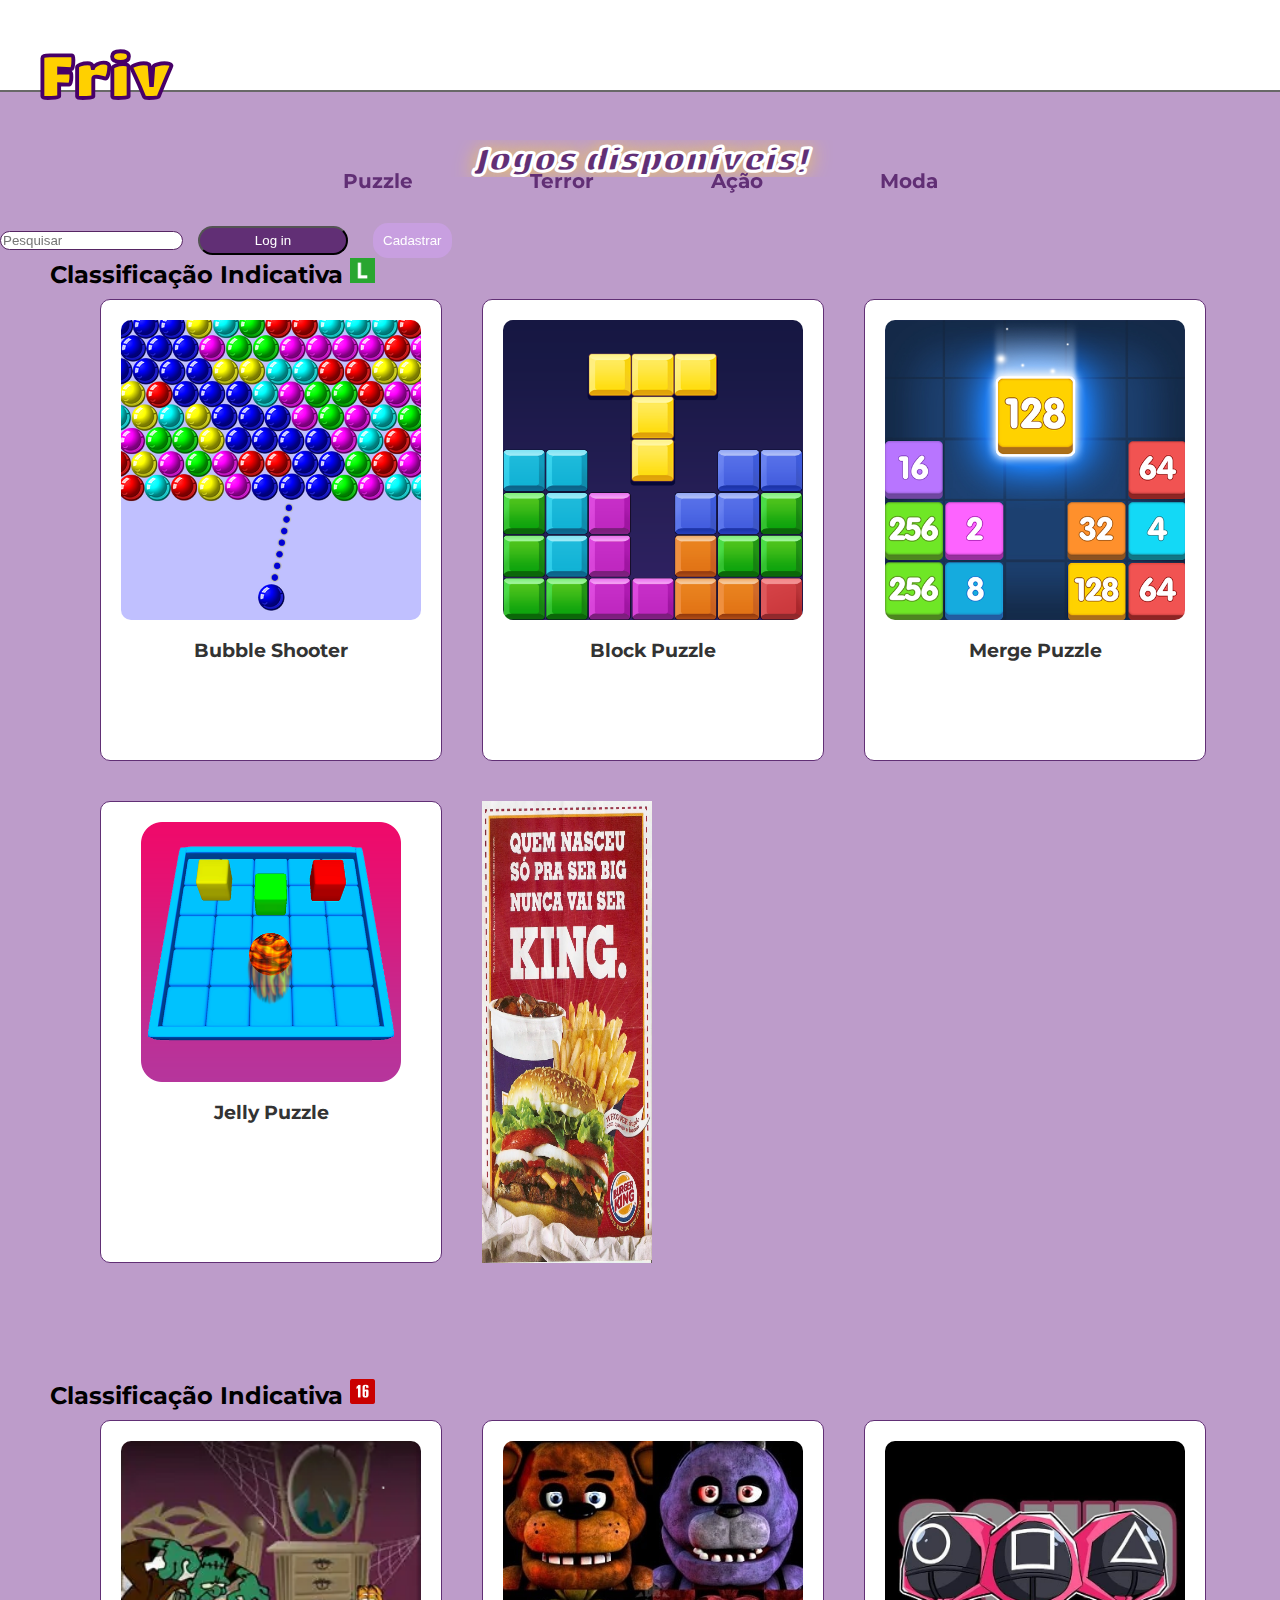
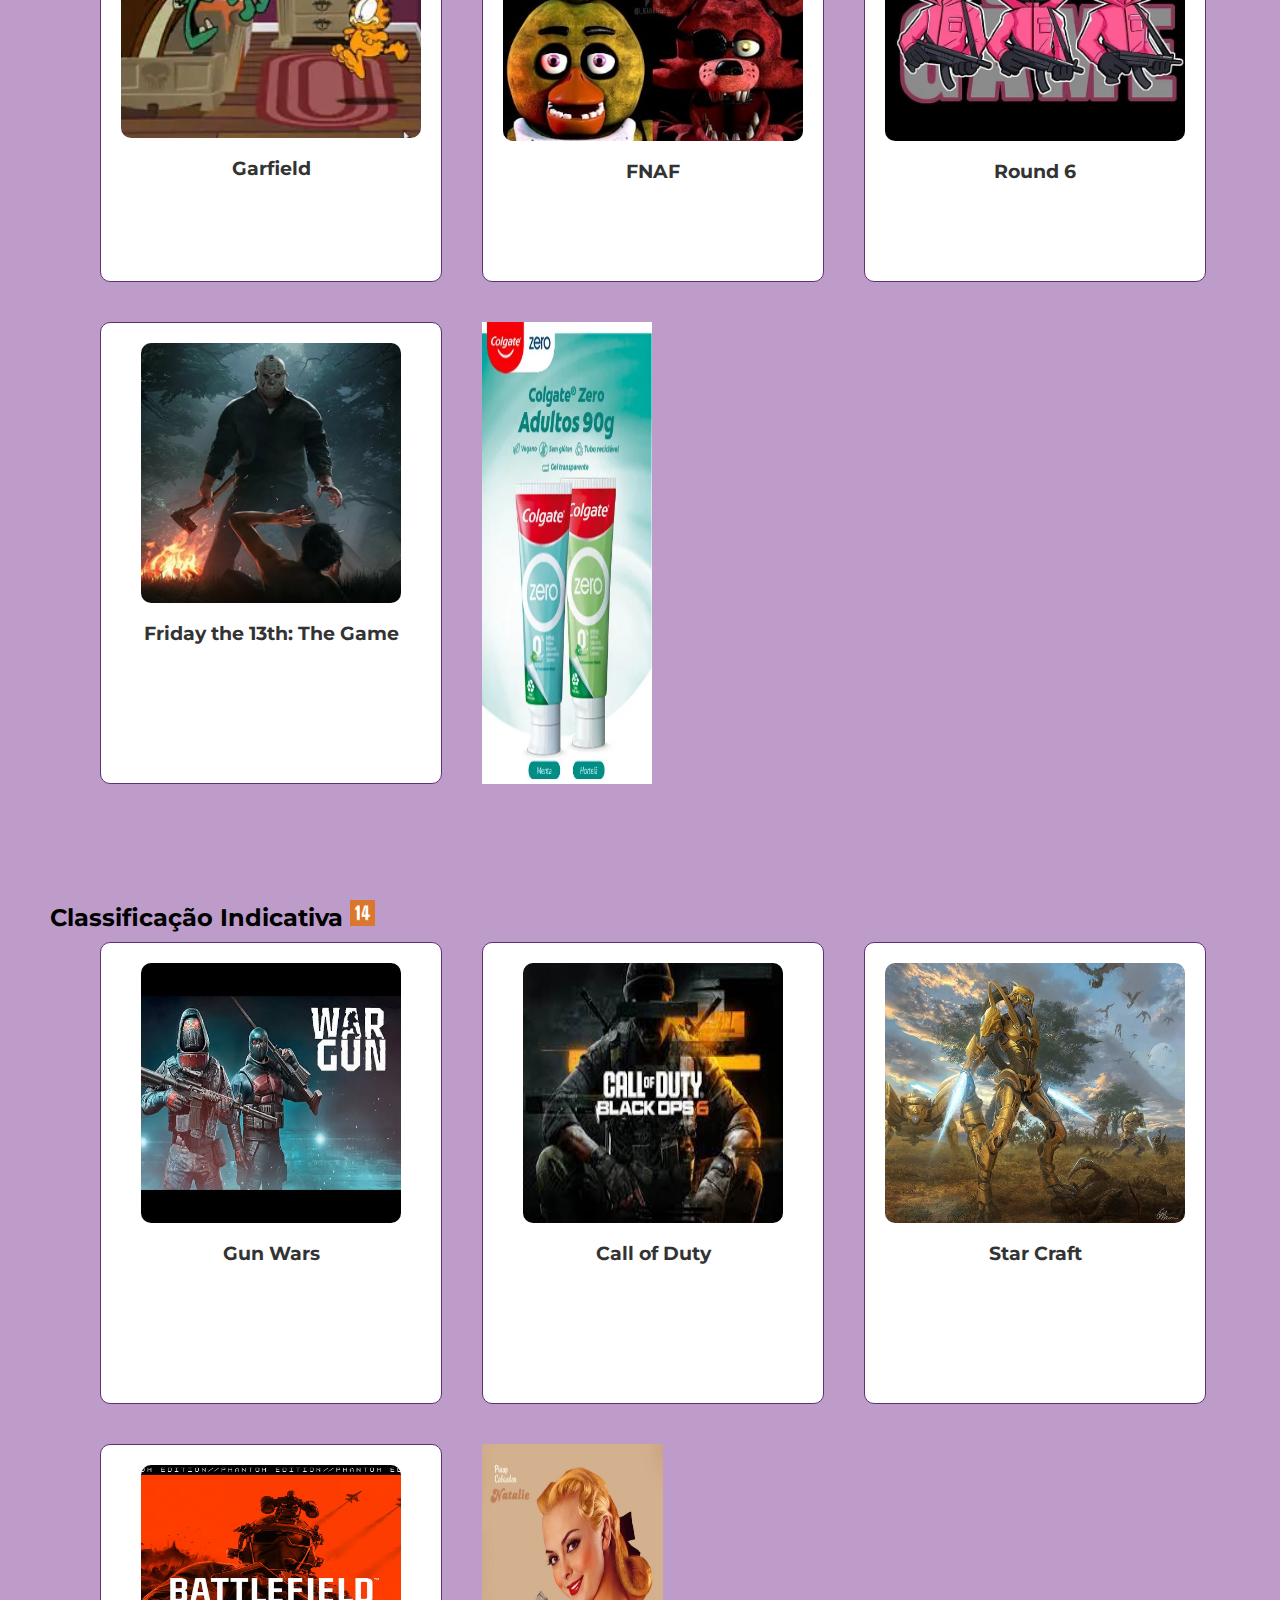
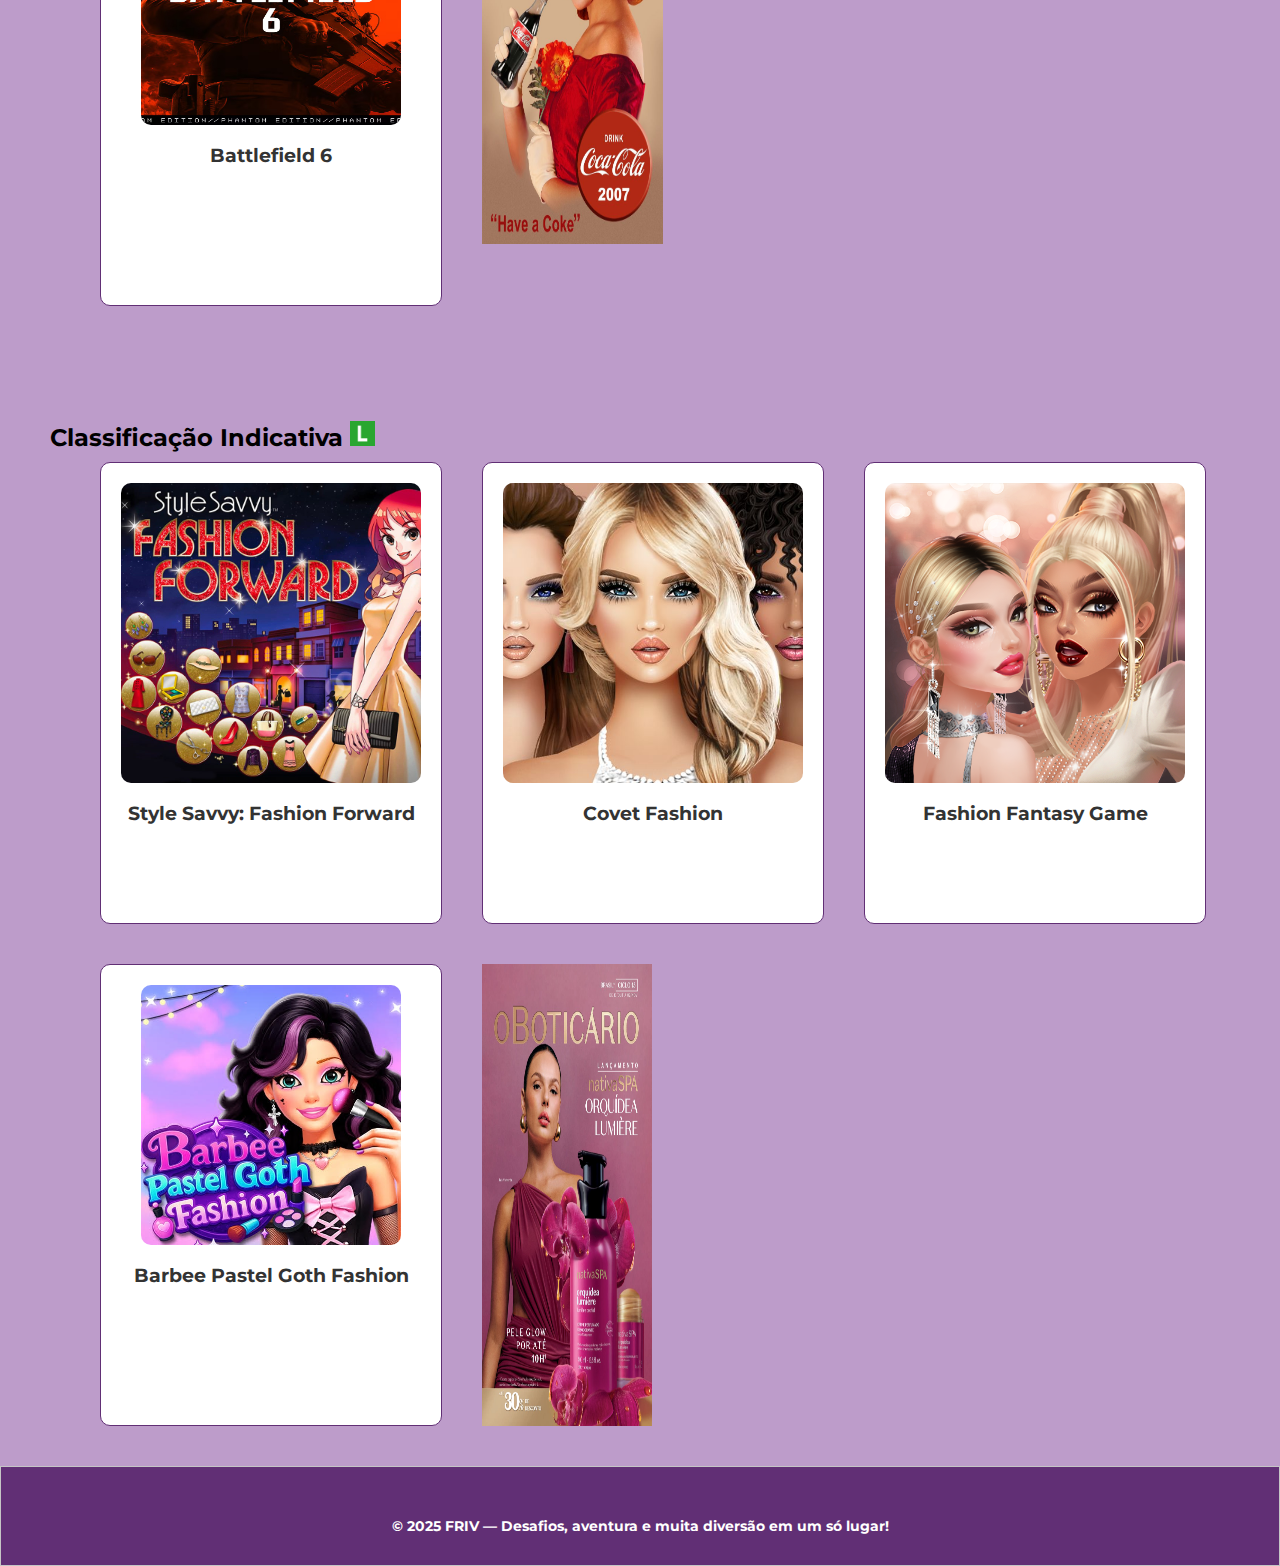
<file: index.html>
<!DOCTYPE html>
<html lang="en">
<head>
    <meta charset="UTF-8">
    <meta name="viewport" content="width=device-width, initial-scale=1.0">
     <link href="https://cdn.jsdelivr.net/npm/bootstrap@5.3.8/dist/css/bootstrap.min.css" rel="stylesheet" integrity="sha384-sRIl4kxILFvY47J16cr9ZwB07vP4J8+LH7qKQnuqkuIAvNWLzeN8tE5YBujZqJLB" crossorigin="anonymous">
     <link rel="stylesheet" href="style.css"/>
     <link rel="preconnect" href="https://fonts.googleapis.com">
<link rel="preconnect" href="https://fonts.gstatic.com" crossorigin>
<link href="https://fonts.googleapis.com/css2?family=Titan+One&display=swap" rel="stylesheet">
<link rel="preconnect" href="https://fonts.googleapis.com">
<link rel="preconnect" href="https://fonts.gstatic.com" crossorigin>
<link href="https://fonts.googleapis.com/css2?family=Montserrat:ital,wght@0,100..900;1,100..900&display=swap" rel="stylesheet">

    <title>Friv</title>
</head>
<body>
 <nav class="navbar">
  <div class="logo">
    <h1>Friv</h1>
  </div>
  <div class="menu">
    <a href="#1">Puzzle</a>
    <a href="#2">Terror</a>
    <a href="#3">Ação</a>
    <a href="#4">Moda</a>
  </div>
    <form class="d-flex me-lg-5" role="search">
      <input class="form-control me-sm-0" style="border: 1px solid rgb(86, 37, 99) ; border-radius: 15px;" type="search" placeholder="Pesquisar" aria-label="Search"/>
      <button class="btn" type="button" onclick="location.href='login.html'">Log in</button>
      <button class="btn1" type="button" onclick="location.href='cadastro.html'">Cadastrar </a></button>
    </form>
</nav>

<section>
  <br  id="1">
  <div class="jogo">
  <h1> Jogos disponíveis!</h1>
  </div>

  <br>
<h2>Classificação Indicativa <img src="imgs/favicon (1).ico" style="width: 25px;"></h2>
 <div class="cards-container">
    <div class="card">
      <img src="imgs/bubble shooter.png" alt="Imagem 1">
      <div class="card-text">
      <h3>Bubble Shooter</h3>
     
      </div> 
    <div class="texto-oculto">
   
    <p>Bubble Shooter,
O jogo exige que o jogador direccione a seta para duas ou mais bolhas ligadas para criar um grupo de pelo menos três bolhas iguais. Todas as bolhas de um grupo estouram para um tamanho maior do que o tamanho original de cada bolha.
    </p>
    </div>
    </div>

    <div class="card">
      <img src="imgs/Block Puzzle.png" alt="Imagem 2">
      <div class="card-text">
      <h3>Block Puzzle</h3>
     
      </div> 
    <div class="texto-oculto">
    
    <p>Block Puzzle,
É um jogo de quebra-cabeça viciante e relaxante onde você arrasta e solta blocos de diferentes formatos em um tabuleiro para preencher linhas horizontais ou verticais e assim eliminá-los. 
    </p>
    </div>
    </div>

    <div class="card">
      <img src="imgs/Merge Puzzle.png" alt="Imagem 3">
      <div class="card-text">
      <h3>Merge Puzzle</h3>
      
      </div> 
    <div class="texto-oculto">
    
    <p>Merge Puzzle,
Consiste em preencher um tabuleiro 9x9 com os números de 1 a 9, de forma que nenhuma linha, coluna ou bloco de 3x3 repita o mesmo número.
    </p>
    </div>
    </div>
    
    <div class="card">
      <img src="imgs/Jelly Puzzle.png" style="max-width: 260px;" height="260px">
      <div class="card-text">
      <h3>Jelly Puzzle</h3>
 
      </div> 
    <div class="texto-oculto" style="height: 70%;">
   
    <p>Jelly Puzzle é um jogo de raciocínio divertido e colorido em que o objetivo é unir todas as geleias em uma só. O jogador controla blocos de gelatina que deslizam pelo tabuleiro até encontrarem uma parede ou outra geleia, e quando duas do mesmo tipo se tocam, elas se fundem formando uma única peça. 
    </p>
    </div>
    </div>

     <img src="imgs/burger king.jpg" style="width: 15%;">

    </div>
  <br id="2">
  <br>
  <br>
  <br >
  <h2>Classificação Indicativa <img src="imgs/16.png" style="width: 25px;"></h2>
   <div class="cards-container">
    <div class="card">
      <img src="imgs/Garfield.png" alt="Imagem 1">
      <div class="card-text">
      <h3>Garfield</h3>
      
      </div> 
    <div class="texto-oculto">
    
    <p>Garfield,
É um jogo de aventura e puzzle em que você deve ajudar Garfield a encontrar sete itens (guloseimas) escondidos em uma mansão mal-assombrada, fugindo de sustos que aparecem , se encher, faz com que o jogador precise recomeçar.
    </p>
    </div>
    </div>

    <div class="card">
      <img src="imgs/FNAF3.jpg" alt="Imagem 2">
      <div class="card-text">
      <h3>FNAF</h3>
    
      </div> 
    <div class="texto-oculto">
    
    <p>Five Nights at Freddy's (FNAF), você é um segurança noturno que precisa sobreviver a cinco noites em um restaurante de animatrônicos. Para isso, você deve monitorar as câmeras de segurança, usar luzes e fechar portas para impedir que os robôs o ataquem.</p>
    </div>
    </div>

    <div class="card">
      <img src="imgs/Round.jpg" alt="Imagem 3">
      <div class="card-text">
      <h3>Round 6</h3>
    
      </div> 
    <div class="texto-oculto">
    
    <p>Round 6
Inspirado diretamente na série da Netflix, o game simula os icônicos desafios presentes na série, como “Batatinha Frita 1, 2, 3”, “Dalgona” e “Ponte de Cristal”. Até 32 jogadores competem em tempo real para sobreviver às fases e chegar até o fim.
    </p>
    </div>
    </div>
    
    <div class="card">
      <img src="imgs/Friday.webp" style="max-width: 260px;" height="260px">
      <div class="card-text">
      <h3>Friday the 13th: The Game </h3>
 
      </div> 
    <div class="texto-oculto">
   
    <p>Friday the 13th: The Game é um jogo de terror e sobrevivência em que os jogadores podem ser os monitores do acampamento Crystal Lake ou o próprio Jason Voorhees. Como monitor, o objetivo é sobreviver e escapar, procurando itens e trabalhando em equipe.
    </p>
    </div>
    </div>

     <img src="imgs/colgate.webp" style="width: 15%;">

    </div>



    
   <br id="3">
  <br>
  <br>
  <br>
  <h2>Classificação Indicativa <img src="imgs/14 anos.png" style="width: 25px;" ></h2>
   <div class="cards-container">
    <div class="card">
      <img src="imgs/Gun.jpg" style="max-width: 260px;" height="260px">
      <div class="card-text">
      <h3>Gun Wars</h3>
    
      </div> 
    <div class="texto-oculto" style="height: 55%;">
   
    <p>Gun war
Um jogo tático de tiro para dispositivos móveis, com missões desafiadoras em ambientes hostis e diferentes modos de jogo. 
    </p>
    </div>
    </div>

    <div class="card">
      <img src="imgs/call 1 of.jpg" style="max-width: 260px;" height="260px">
      <div class="card-text">
      <h3>Call of Duty</h3>
      
      </div> 
    <div class="texto-oculto" style="height: 55%;">
   
    <p>Call of Duty é um jogos de tiro em primeira pessoa (FPS) popular da Activision, onde o jogador é convocado para realizar uma tarefa ou missão, que é um "dever" ou "obrigação". 
    </p>
    </div>
    </div>

    <div class="card">
      <img src="imgs/star4.jpg" style="max-width: 300%;" height="260px">
      <div class="card-text">
      <h3>Star Craft</h3>
 
      </div> 
    <div class="texto-oculto" style="height: 65%;">
   
    <p>Star Craft, é um jogo de estratégia com três campanhas como Terran, Zerg e Protoss, cada uma com história e missões próprias. Além disso, conta com modo multiplayer competitivo e missões cooperativas com comandantes especiais.
    </p>
    </div>
    </div>
     
    
    <div class="card">
      <img src="imgs/Battlefield.jpg" style="max-width: 260px;" height="260px">
      <div class="card-text">
      <h3>Battlefield 6</h3>
 
      </div> 
    <div class="texto-oculto" style="height: 75%;">
   
    <p>Battlefield 6 (oficialmente Battlefield 2042) é um jogo de tiro em primeira pessoa focado em batalhas de larga escala, com até 128 jogadores em mapas enormes e dinâmicos. O objetivo  geralmente envolve capturar e defender pontos estratégicos, eliminar inimigos e cumprir missões em equipe.
    </p>
    </div>
    </div>
    
    
    <img src="imgs/coca.jpg" style="width: 16%; height: 400px;">
    
    </div>
   <br>
  <br>
  <br>
  <br >
  <h2>Classificação Indicativa <img src="imgs/favicon (1).ico" style="width: 25px;" id="4"></h2>
   <div class="cards-container">
    <div class="card">
      <img src="imgs/Fashion.jpg" alt="Imagem 1">
      <div class="card-text">
      <h3>Style Savvy: Fashion Forward</h3>
      
      </div> 
    <div class="texto-oculto">
   
    <p>Style Savvy: Fashion Forward 
Um jogo de simulação de moda para Nintendo 3DS, onde você gerencia uma loja, ajuda clientes a montar looks e participa de concursos. Ele combina administração, personalização e estilo. 
    </p>
    </div>
    </div>

    <div class="card">
      <img src="imgs/Covet1.jpg" alt="Imagem 2">
<div class="card-text">
      <h3>Covet Fashion</h3>
   
      </div> 
    <div class="texto-oculto">
   
    <p>Covet Fashion 
Um jogo de simulação de moda para mobile em que você cria looks para desafios de estilo usando roupas e acessórios de marcas reais. Conta com competições, votação entre jogadores e recompensas.
    </p>
    </div>
    </div>

    <div class="card">
      <img src="imgs/Fantasy.png" alt="Imagem 3">
     <div class="card-text">
      <h3>Fashion Fantasy Game</h3>
   
      </div> 
    <div class="texto-oculto">

    <p>Fashion Fantasy Game 
É um jogo de simulação de moda em que você cria e personaliza looks com roupas, acessórios, penteados e maquiagens. Permite competir em eventos, ganhar recompensas e interagir com outros jogadores.
    </p>
    </div>
    </div>
    
    <div class="card">
      <img src="imgs/Barbee.webp" style="max-width: 260px;" height="260px">
      <div class="card-text">
      <h3> Barbee Pastel Goth Fashion</h3>
 
      </div> 
    <div class="texto-oculto">
   
    <p>No jogo Barbee Pastel Goth Fashion você vai vestir seis bonecas com o estilo “pastel goth”, que mistura a estética gótica (correntes, laços, cruzes, cintos e temas escuros) com cores suaves como rosa-claro, laranja pálido ou off-white.
    </p>
    </div>
    </div>

 <img src="imgs/dor.jpg" style="width: 15%;">

    </div>
  </section>
    <footer>
        <p>© 2025 FRIV — Desafios, aventura e muita diversão em um só lugar!</p>
    </footer>
    <script src="script.js"></script>
</body>

</html>
</file>
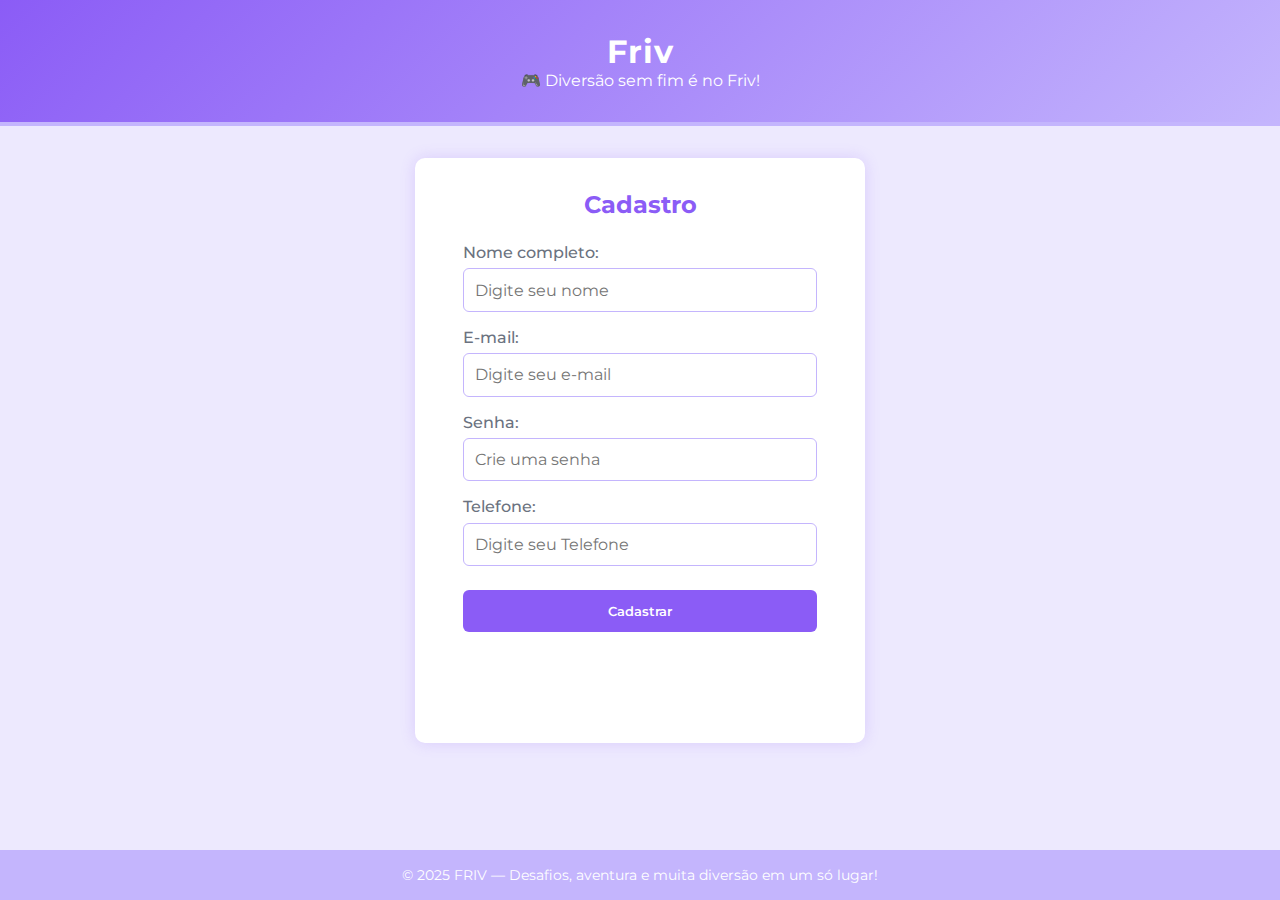
<file: cadastro.html>
<!DOCTYPE html>
<html lang="pt-BR">
<head>
    <meta charset="UTF-8">
    <meta name="viewport" content="width=device-width, initial-scale=1.0">
    <title>Cadastro Friv</title>
    <link rel="stylesheet" href="cadastro.css">
    <link href="https://fonts.googleapis.com/css2?family=Montserrat:ital,wght@0,100..900;1,100..900&display=swap" rel="stylesheet">
</head>
<body class="cliente">

    <header class="cabecalho">
        <h1>Friv</h1>
        <p>🎮 Diversão sem fim é no Friv!</p>
    </header>

    <main class="container">
        <section class="formulario">
            <h2>Cadastro</h2>
            <form id="cadastroForm">
                <label for="nome">Nome completo:</label>
                <input type="text" id="nome" name="nome" placeholder="Digite seu nome" required>

                <label for="email">E-mail:</label>
                <input type="email" id="email" name="email" placeholder="Digite seu e-mail" required>

                <label for="senha">Senha:</label>
                <input type="password" id="senha" name="senha" placeholder="Crie uma senha" required>

                <label for="telefone">Telefone:</label>
                <input type="tel" id="telefone" name="telefone" placeholder="Digite seu Telefone">

                <button type="submit">Cadastrar</button>
            </form>

            <!-- Mensagem de sucesso (inicialmente oculta) -->
            <div id="mensagemSucesso" class="mensagem-sucesso">
                <span class="titulo"> Cadastro concluído!</span>
                <span class="sub">Obrigado por se cadastrar no Friv 🎮</span>
            </div>
        </section>
    </main>

    <footer>
        <p>© 2025 FRIV — Desafios, aventura e muita diversão em um só lugar!</p>
    </footer>

    <script src="script.js"></script>
</body>
</html>
</file>
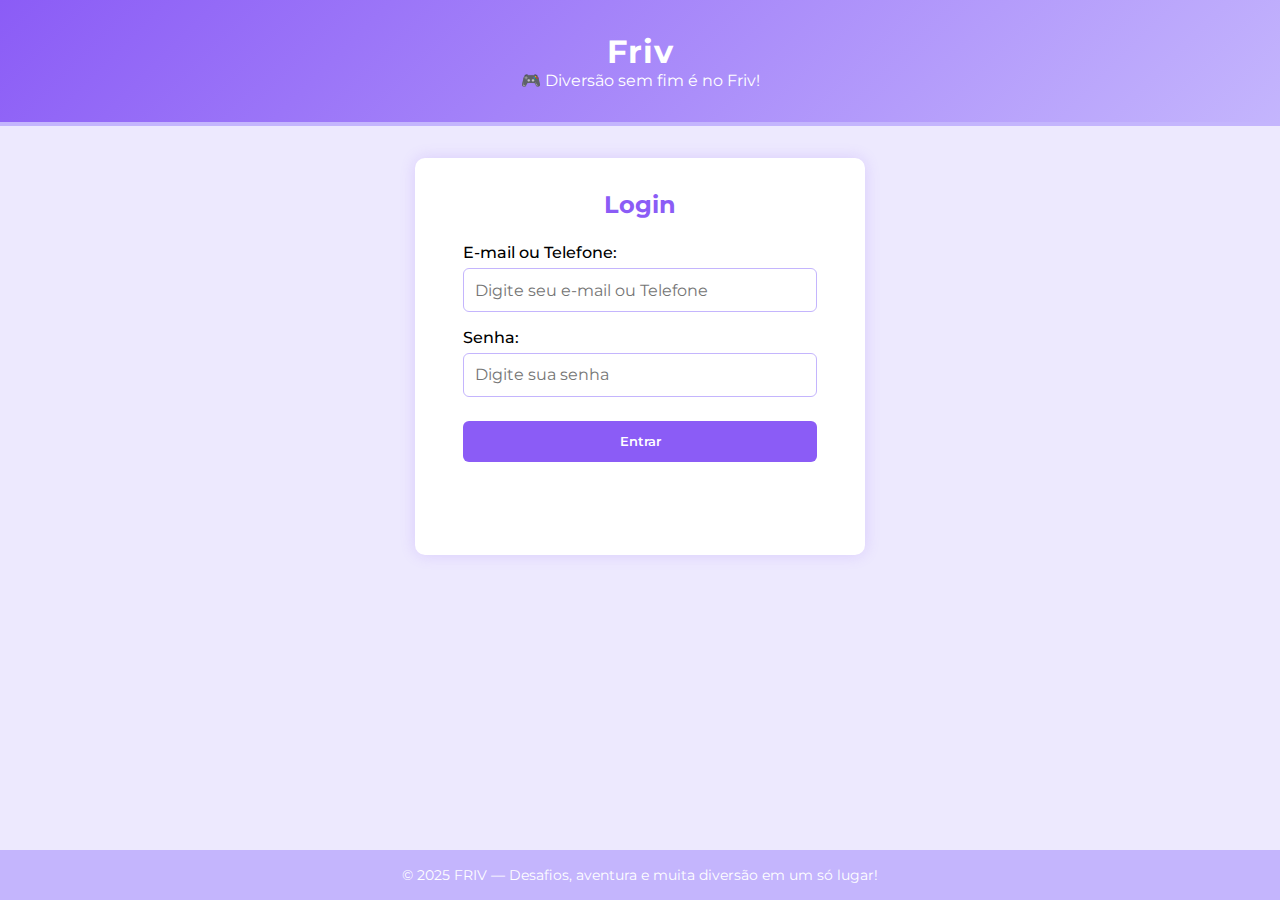
<file: login.html>
<!DOCTYPE html>
<html lang="pt-BR">
<head>
    <meta charset="UTF-8">
    <meta name="viewport" content="width=device-width, initial-scale=1.0">
    <title>Login Friv</title>
    <link rel="stylesheet" href="login.css">
    <link href="https://fonts.googleapis.com/css2?family=Montserrat:ital,wght@0,100..900;1,100..900&display=swap" rel="stylesheet">
</head>
<body class="cliente">

    <header class="cabecalho">
        <h1>Friv</h1>
        <p>🎮 Diversão sem fim é no Friv!</p>
    </header>

    <main class="container">
        <section class="formulario">
            <h2>Login</h2>
            <form id="cadastroForm">
            

                <label for="email">E-mail ou Telefone:</label>
                <input type="email" id="email" name="email" placeholder="Digite seu e-mail ou Telefone" required>

                <label for="senha">Senha:</label>
                <input type="password" id="senha" name="senha" placeholder="Digite sua senha" required>

               

                <button type="submit">Entrar</button>
            </form>

            <!-- Mensagem de sucesso (inicialmente oculta) -->
            <div id="mensagemSucesso" class="mensagem-sucesso">
                <span class="titulo">Login concluído!</span>
            
            </div>
        </section>
    </main>

    <footer>
        <p>© 2025 FRIV — Desafios, aventura e muita diversão em um só lugar!</p>
    </footer>

    <script src="script.js"></script>
</body>
</html>
</file>
<file: style.css>
body {
      font-family: "Montserrat", sans-serif;
      font-weight: bold;
      background-color: #bd9cca;
      margin: 0;
      padding-top: 100px;
 
    }
.navbar{
    border-bottom: #686868 2px solid;
    height: 90px;
    background: white;
    width: 100%;
    position: fixed;
    z-index: 1000;
    top: 0;
}

.logo{
  font-family: "Titan One", sans-serif;
    padding-left: 40px;
    color: #ffc814;
}
.logo h1{
  -webkit-text-stroke-width: 2px; /* Largura da borda */
  -webkit-text-stroke-color: rgb(71, 0, 104); /* Cor da borda */
  font-size: 60px;
  color: rgb(255, 208, 0);
}
.menu{
    

    text-align: center;
    padding: 20px;
}

.menu a{
    color: #612f75;
    text-decoration: none;
    font-size: 20px;
    transition: all 0.3s ease;
    position: relative;
    padding: 0.5rem 3.5rem;
}

.menu a::before{
    content: '';
    position: absolute;
    bottom: 0;
    left: 50%;
    width: 0;
    height: 2px;
    transition: all 0.3s ease;
    transform: translateX(-50%);
}

.menu a:hover::before{
    width: 50%;
    border-bottom: 4px solid #ffc814;
}

.btn{
  border-radius: 15px;
  padding: 5px;
  margin: 10px;
  background-color:#612f75;
  color: #fff;
  width: 150px;
}
.btn1{
  border-radius: 15px;
  padding: 10px;
  margin: 10px;
  background-color:#c89fe0;
  color: #fff;
  border: none;
}

.btn:hover{
  background-color:#ffc814;
  color: black;
  cursor: pointer;
  transition: 0.3s;
}

.btn1:hover{
  background-color:#ffc814;   
  color: black;
  cursor: pointer;
  transition: 0.3s;
}
.jogo h1{
  text-align: center;
  font-family: "Titan One", sans-serif;
  color: #612f75;
  font-style: italic;
  -webkit-text-stroke-width: 2px; /* Largura da borda */
  -webkit-text-stroke-color: #ffffff;
    letter-spacing: 1px;
    transition: all 0.3s ease;
    position: relative;
    overflow: hidden;
    text-shadow: 
    0 0 20px #fbff00,
    0 0 40px #ffd900,
    0 0 60px #ffee00;
    text-shadow: 0 0 20px #f7ce46;
}
h2{
    padding: 20px 0 0 50px;
    margin-bottom: 0;
    }
.cards-container {
      display: flex;
      justify-content: left;
      gap: 40px;
      flex-wrap: wrap; 
      padding: 10px 50px 0 100px;
     /* quebra em telas menores */
    }
  

.card {
      background-color: #fff;
      position: relative;
      overflow: hidden;
      border: 1.5px solid #612f75;
      border-radius: 10px;
      margin-bottom: 0;
      width: 300px;
      height: 400px;
      text-align: center;
      padding: 20px 20px 40px 20px;
      cursor: pointer;
      transition: transform 0.2s ease, box-shadow 0.2s ease;
    }
    
.texto-oculto{
        display: block;           /* não usar display:none para permitir transição */
        position: absolute;
        text-align: justify;
        width: 80%;
        height: 60%;
        top: 50%;
        left: 50%;
        transform: translate(-50%, -50%) translateY(10px);
        opacity: 0;
        transition: opacity 0.25s ease, transform 0.25s ease;
        pointer-events: none;
    }

.card:hover {
          transform: translateY(-5px);
          box-shadow: 0 8px 20px rgba(0, 0, 0, 0.15);
          background: rgb(245, 245, 245);
        color:black;
        padding: 40px;
    }
    
.card:hover .card-text{
        display: none;
        opacity: 0;
    }

.card:hover .texto-oculto{
        opacity: 1;
    }
    
.card:hover img{
    opacity: 0;
}


    .card img {
      width: 100%;
      border-radius: 10px;
    }

    .card h3 {
      margin: 15px 0 10px;
      color: #333;
      opacity: 1;
    }

    .card p {
      color: #666;
      font-size: 15px;
      opacity: 1;
    }
    
    footer {
    text-align: center;
    padding: 1rem;
    background-color: #612f75;
    color: rgb(255, 255, 255);
    font-size: 0.9rem;
    padding-top: 35px;
    border: #c5c5c5 1px solid;
    margin-top: 40px;
    
}
</file>
<file: cadastro.css>
:root {
    --roxo-principal: #8b5cf6;
    --roxo-claro: #c4b5fd;
    --lilás-claro: #ede9fe;
    --branco: #ffffff;
    --cinza: #6b7280;
}

/* Reset e estilo base */
* {
    margin: 0;
    padding: 0;
    box-sizing: border-box;
    font-family: "Montserrat", sans-serif;
}

body {
    background-color: var(--lilás-claro);
    color: var(--cinza);
    min-height: 100vh;
    display: flex;
    flex-direction: column;
}

header.cabecalho {
    text-align: center;
    padding: 2rem;
    background: linear-gradient(135deg, var(--roxo-principal), var(--roxo-claro));
    color: var(--branco);
    border-bottom: 4px solid var(--roxo-claro);
}

header.cabecalho h1 {
    font-size: 2rem;
    letter-spacing: 1px;
}

.container {
    flex: 1;
    display: flex;
    justify-content: center;
    align-items: flex-start;
    padding: 2rem;
}

.formulario {
    background-color: var(--branco);
    padding: 2rem 3rem;
    border-radius: 10px;
    box-shadow: 0 0 15px rgba(139, 92, 246, 0.2);
    width: 100%;
    max-width: 450px;
}

.formulario h2 {
    color: var(--roxo-principal);
    text-align: center;
    margin-bottom: 1.5rem;
}

label {
    display: block;
    margin-top: 1rem;
    font-weight: 500;
}

input {
    width: 100%;
    padding: 0.7rem;
    border: 1px solid var(--roxo-claro);
    border-radius: 6px;
    margin-top: 0.4rem;
    font-size: 1rem;
}

button {
    background-color: var(--roxo-principal);
    color: var(--branco);
    border: none;
    padding: 0.8rem 1.2rem;
    border-radius: 6px;
    font-weight: 600;
    margin-top: 1.5rem;
    cursor: pointer;
    transition: 0.3s;
    width: 100%;
}

button:hover {
    background-color: var(--roxo-claro);
}

footer {
    text-align: center;
    padding: 1rem;
    background-color: var(--roxo-claro);
    color: var(--branco);
    font-size: 0.9rem;
}

/* Mensagem de sucesso */
.mensagem-sucesso{
    display: flex;
    flex-direction: column;
    align-items: center;
    margin-top: 18px;
    padding: 0.7rem;
    border-radius: 6px;
    background-color: #ffed8a;
    border: 1px solid #430b5a;
    color: #35065c;
    opacity: 0;
    transform: translateY(6px);
    transition: opacity 0.4s ease, transform 0.4s ease;
    font-size: 0.9rem;
    text-align: center;
}

.mensagem-sucesso.mostrar{
    opacity: 1;
    transform: translateY(0);
}

.mensagem-sucesso .titulo{
    font-weight: 600;
    display: block;
}

.mensagem-sucesso .sub{
    font-size: 0.75rem;
    display: block;
    margin-top: 4px;
}
</file>
<file: login.css>
:root {
    --roxo-principal: #8b5cf6;
    --roxo-claro: #c4b5fd;
    --lilás-claro: #ede9fe;
    --branco: #ffffff;
    --cinza: #000000;
}

/* Reset e estilo base */
* {
    margin: 0;
    padding: 0;
    box-sizing: border-box;
    font-family: "montserrat", sans-serif;
}

body {
    background-color: var(--lilás-claro);
    color: var(--cinza);
    min-height: 100vh;
    display: flex;
    flex-direction: column;
}

header.cabecalho {
    text-align: center;
    padding: 2rem;
    background: linear-gradient(135deg, var(--roxo-principal), var(--roxo-claro));
    color: var(--branco);
    border-bottom: 4px solid var(--roxo-claro);
}

header.cabecalho h1 {
    font-size: 2rem;
    letter-spacing: 1px;
}

.container {
    flex: 1;
    display: flex;
    justify-content: center;
    align-items: flex-start;
    padding: 2rem;
}

.formulario {
    background-color: var(--branco);
    padding: 2rem 3rem;
    border-radius: 10px;
    box-shadow: 0 0 15px rgba(139, 92, 246, 0.2);
    width: 100%;
    max-width: 450px;
}

.formulario h2 {
    color: var(--roxo-principal);
    text-align: center;
    margin-bottom: 1.5rem;
}

label {
    display: block;
    margin-top: 1rem;
    font-weight: 500;
}

input {
    width: 100%;
    padding: 0.7rem;
    border: 1px solid var(--roxo-claro);
    border-radius: 6px;
    margin-top: 0.4rem;
    font-size: 1rem;
}

button {
    background-color: var(--roxo-principal);
    color: var(--branco);
    border: none;
    padding: 0.8rem 1.2rem;
    border-radius: 6px;
    font-weight: 600;
    margin-top: 1.5rem;
    cursor: pointer;
    transition: 0.3s;
    width: 100%;
}

button:hover {
    background-color: var(--roxo-claro);
}

footer {
    text-align: center;
    padding: 1rem;
    background-color: var(--roxo-claro);
    color: var(--branco);
    font-size: 0.9rem;
}

/* Mensagem de sucesso */
.mensagem-sucesso{
    display: flex;
    flex-direction: column;
    align-items: center;
    margin-top: 18px;
    padding: 0.7rem;
    border-radius: 6px;
    background-color: #ffed8a;
    border: 1px solid #430b5a;
    color: #35065c;
    opacity: 0;
    transform: translateY(6px);
    transition: opacity 0.4s ease, transform 0.4s ease;
    font-size: 0.9rem;
    text-align: center;
}

.mensagem-sucesso.mostrar{
    opacity: 1;
    transform: translateY(0);
}

.mensagem-sucesso .titulo{
    font-weight: 600;
    display: block;
}

.mensagem-sucesso .sub{
    font-size: 0.75rem;
    display: block;
    margin-top: 4px;
}
</file>
